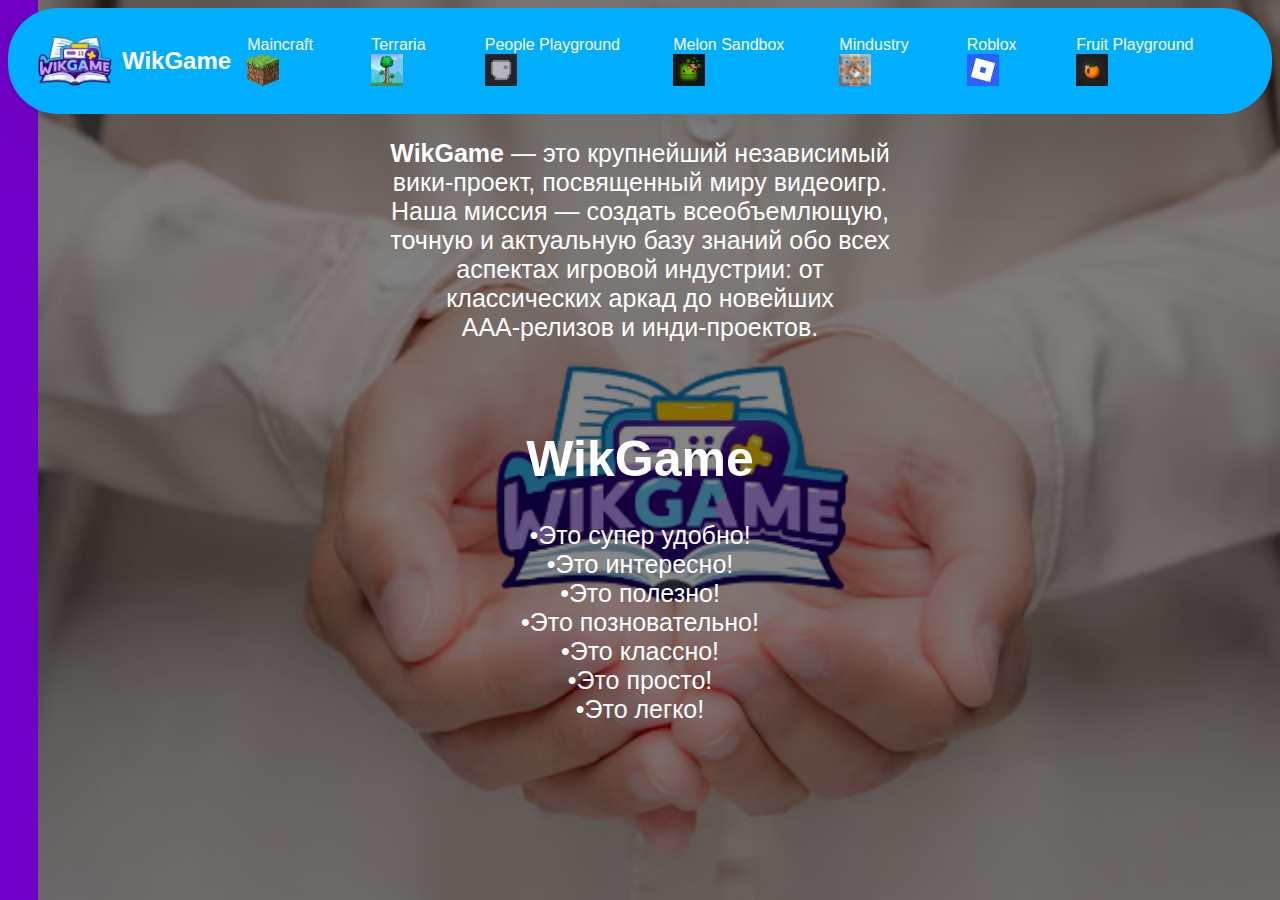
<file: index.html>
<!DOCTYPE html>
<html>
<head>
    <!-- Эта строка говорит браузеру: "Через 0 секунд перейди на home.html" -->
    <meta http-equiv="refresh" content="0; url=home.html">
</head>
<body>
    <p>Загрузка... <a href="home.html">нажмите сюда</a>, если ничего не произошло.</p>
</body>
</html>
</file>
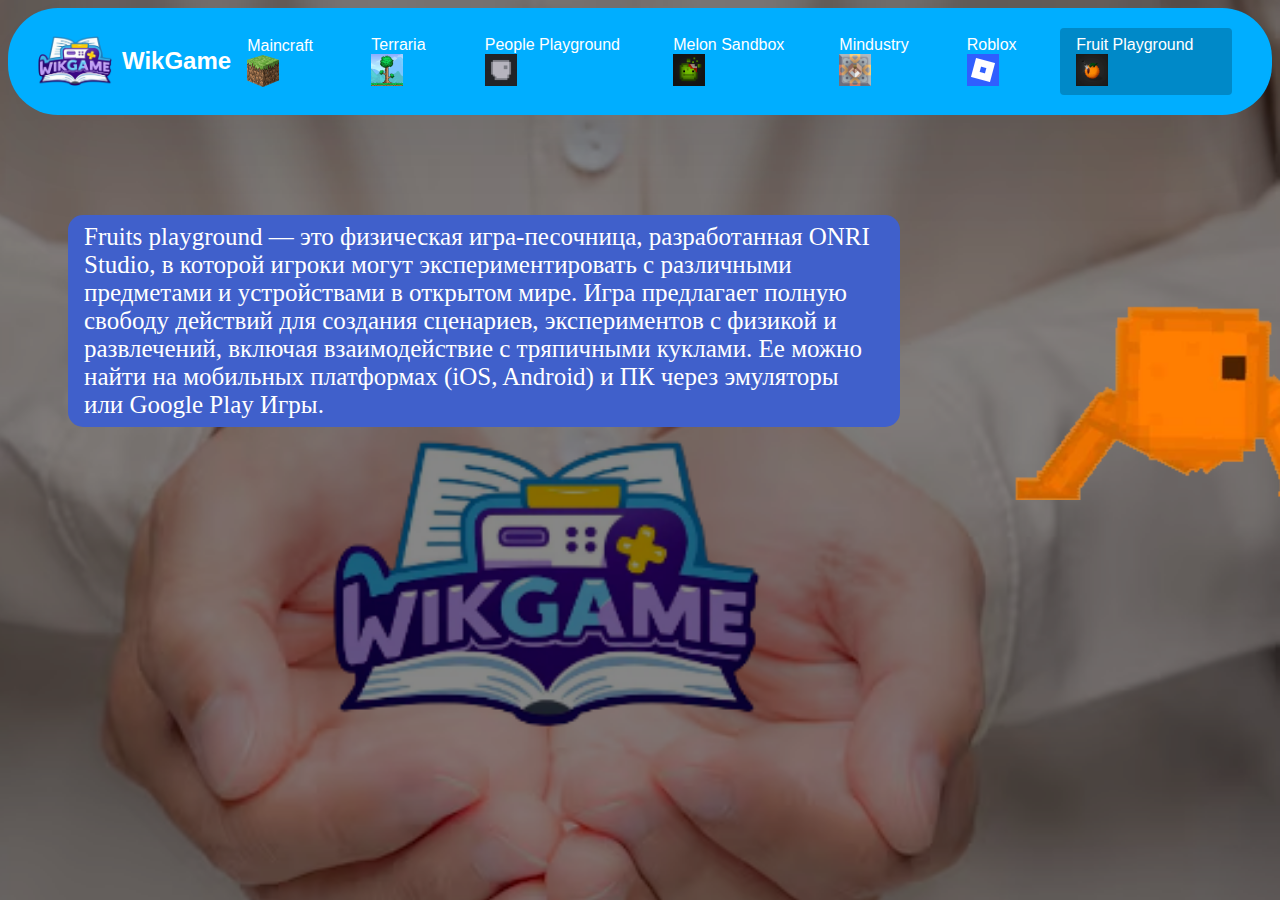
<file: Fruit Playground.html>
<!DOCTYPE html>
<html lang="ru">
<head>
    <meta charset="UTF-8">
    <meta name="viewport" content="width=device-width, initial-scale=1.0">
    <title>WikGame</title>
    <link rel="stylesheet" href="style7.css">
</head>
<body>


    <header class="site-header">
                <a href="home.html"><div class="logo">
            <img src="IMG_20251102_152715-Photoroom.png" alt="Логотип компании" class="logo-img">
            <span class="site-title">WikGame</span>
        </div></a>
        
        <nav class="main-nav">
            <ul class="icons-list">
                <li><a href="Maincraft.html"><span>Maincraft</span>
                    <img src="uygtfdsa.png">
                </a></li>
                <li><a href="Terraria.html">Terraria
                    <img src="lkjhg.png">
                </a></li>
                <li><a href="People Playground.html">People Playground
                    <img src="icon for html.png">
                </a></li>
                <li><a href="Melon Sandbox.html">Melon Sandbox
                    <img src="iuyt.png">
                </a></li>
                <li><a href="Mindustry.html">Mindustry
                        <img src="1.png">
                </a></li>
                <li><a href="Roblox.html">Roblox
                    <img src="2.png">
                </a></li>
                <li style=" background-color: rgb(0, 137, 200); border-radius: 4px;"><a href="Fruit Playground.html">Fruit Playground
                    <img src="3.png">
                </a></li>
            </ul>
        </nav>
    </header>

    <main>
        <div class="div-text">
            Fruits playground — это физическая игра-песочница, разработанная ONRI Studio, в которой игроки могут экспериментировать с различными предметами и устройствами в открытом мире. Игра предлагает полную свободу действий для создания сценариев, экспериментов с физикой и развлечений, включая взаимодействие с тряпичными куклами. Ее можно найти на мобильных платформах (iOS, Android) и ПК через эмуляторы или Google Play Игры. 
        </div>
         <div>
              <img src="Fruit-playground.webp" class="pety">
        </div>
    </main>

</body>
</html>
</file>
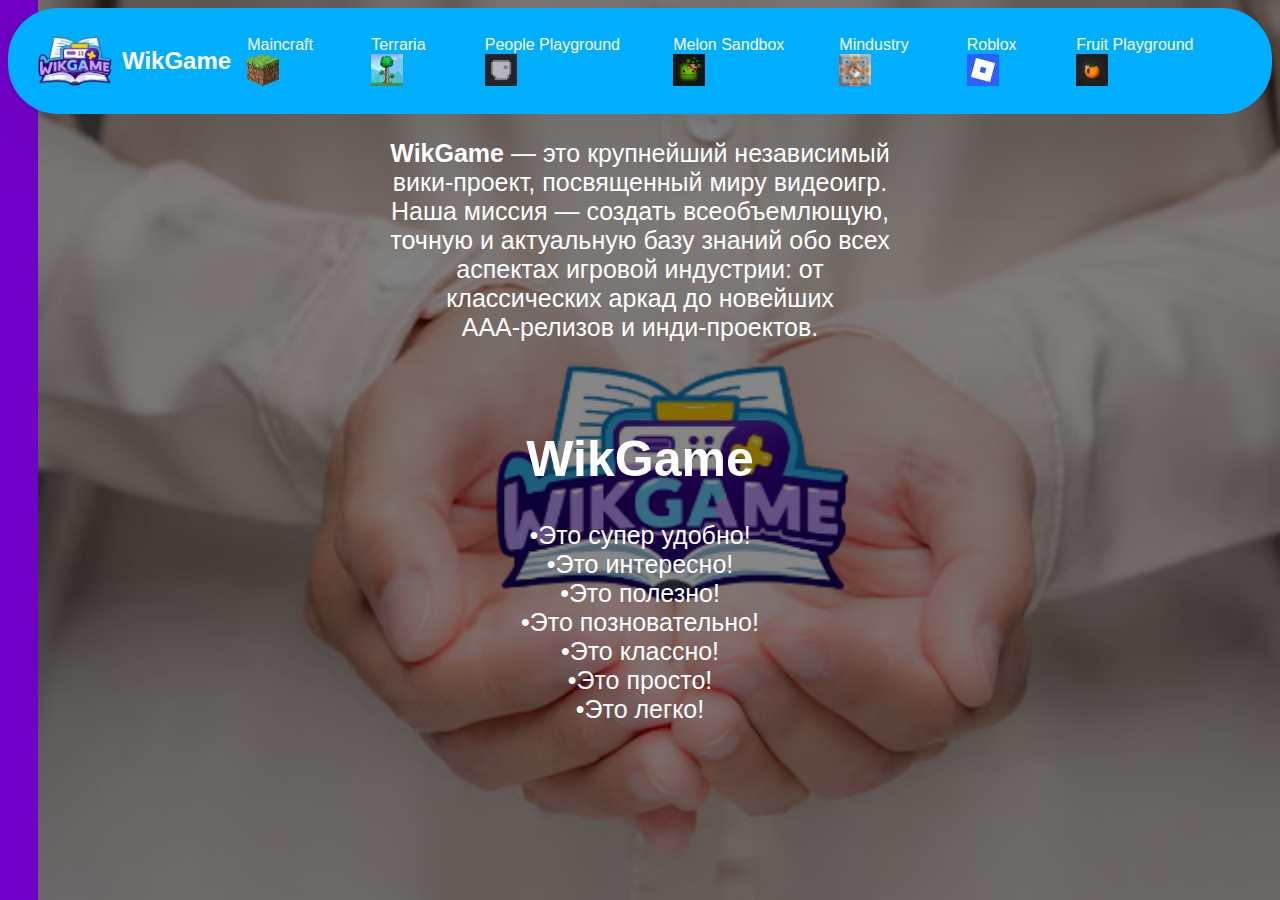
<file: home.html>
<!DOCTYPE html>
<html lang="ru">
<head>
    <meta charset="UTF-8">
    <meta name="viewport" content="width=device-width, initial-scale=1.0">
    <title>WikGame</title>
    <link rel="stylesheet" href="style.css">
    <link rel="icon" href="favicon-32x32.png">
</head>
<body>


    <header class="site-header">
        <div class="logo">
            <img src="IMG_20251102_152715-Photoroom.png" alt="Логотип компании" class="logo-img">
            <span class="site-title">WikGame</span>
        </div>
        
        <nav class="main-nav">
            <ul class="icons-list">
                <li><a href="Maincraft.html"><span>Maincraft</span>
                    <img src="uygtfdsa.png">
                </a></li>
                <li><a href="Terraria.html">Terraria
                    <img src="lkjhg.png">
                </a></li>
                <li><a href="People Playground.html">People Playground
                    <img src="icon for html.png">
                </a></li>
                <li><a href="Melon Sandbox.html">Melon Sandbox
                    <img src="iuyt.png">
                </a></li>
                <li><a href="Mindustry.html">Mindustry
                    <img src="1.png">
                </a></li>
                <li><a href="Roblox.html">Roblox
                    <img src="2.png">
                </a></li>
                <li><a href="Fruit Playground.html">Fruit Playground
                    <img src="3.png">
                </a></li>
            </ul>
        </nav>
    </header>

    <main>
        <p><b>WikGame</b> — это крупнейший независимый<br> вики-проект, посвященный миру видеоигр.<br> Наша миссия — создать всеобъемлющую,<br> точную и актуальную базу знаний обо всех<br> аспектах игровой индустрии: от<br> классических аркад до новейших<br> AAA-релизов и инди-проектов.</p>
        <br>
        <p1><h1>WikGame</h1></p1>
        <ul class="dav52">
            <li>•Это супер удобно!</li>
            <li>•Это интересно!</li>
            <li>•Это полезно!</li>
            <li>•Это позновательно!</li>
            <li>•Это классно!</li>
            <li>•Это просто!</li>
            <li>•Это легко!</li>
        </ul>
    </main>

</body>
</html>
</file>
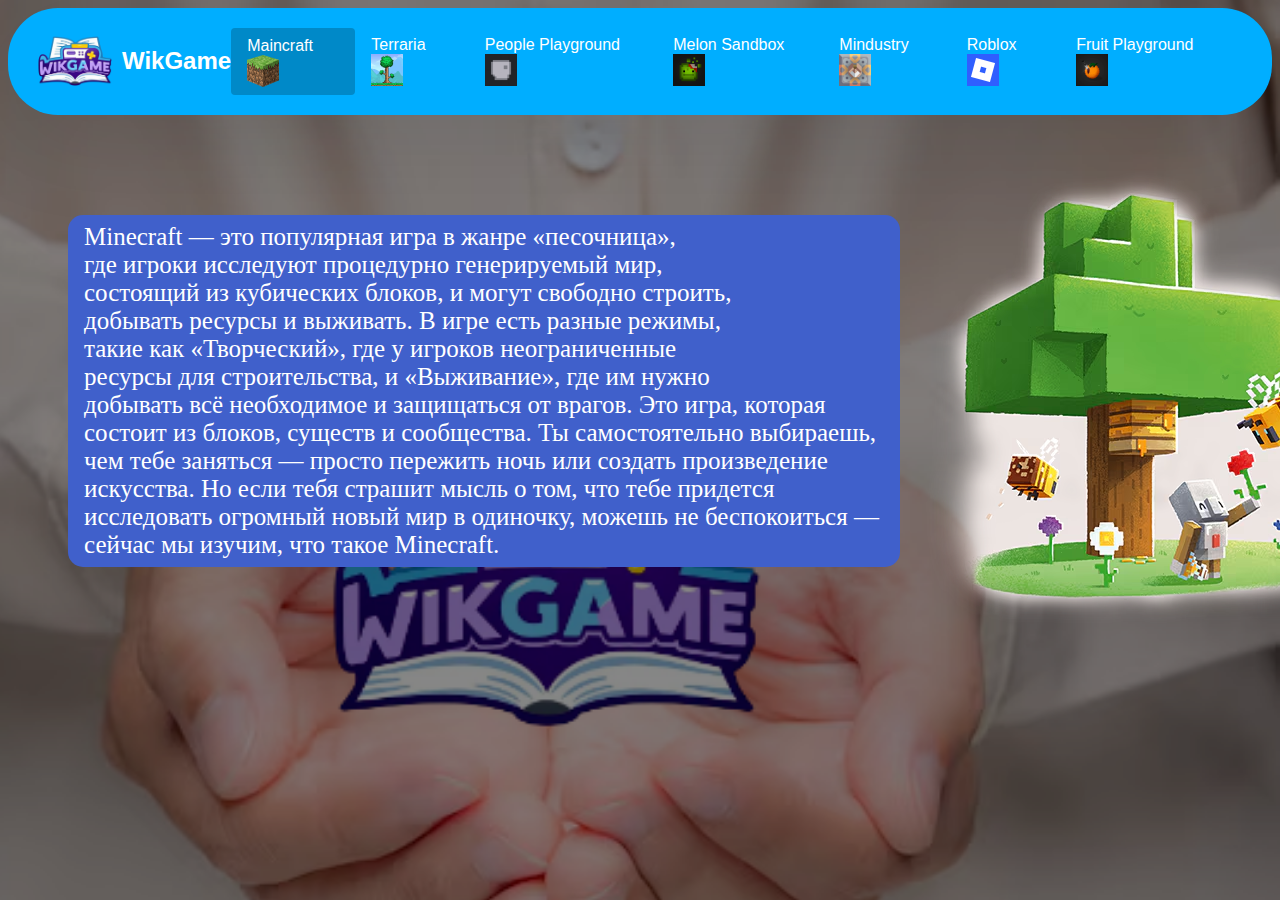
<file: Maincraft.html>
<!DOCTYPE html>
<html lang="ru">
<head>
    <meta charset="UTF-8">
    <meta name="viewport" content="width=device-width, initial-scale=1.0">
    <title>WikGame</title>
    <link rel="stylesheet" href="style1.css">
</head>
<body>


    <header class="site-header">
                <a href="home.html"><div class="logo">
            <img src="IMG_20251102_152715-Photoroom.png" alt="Логотип компании" class="logo-img">
            <span class="site-title">WikGame</span>
        </div></a>
        
        <nav class="main-nav">
            <ul class="icons-list">
                <li style=" background-color: rgb(0, 137, 200); border-radius: 4px;"><a href="Maincraft.html"><span>Maincraft</span>
                    <img src="uygtfdsa.png">
                </a></li>
                <li><a href="Terraria.html">Terraria
                    <img src="lkjhg.png">
                </a></li>
                <li><a href="People Playground.html">People Playground
                    <img src="icon for html.png">
                </a></li>
                <li><a href="Melon Sandbox.html">Melon Sandbox
                    <img src="iuyt.png">
                </a></li>
                <li><a href="Mindustry.html">Mindustry
                        <img src="1.png">
                </a></li>
                <li><a href="Roblox.html">Roblox
                    <img src="2.png">
                </a></li>
                <li><a href="Fruit Playground.html">Fruit Playground
                    <img src="3.png">
                </a></li>
            </ul>
        </nav>
    </header>

    <main>
        <div class="div-text">
           Minecraft — это популярная игра в жанре «песочница»,<br> где игроки исследуют процедурно генерируемый мир,<br> состоящий из кубических блоков, и могут свободно строить,<br> добывать ресурсы и выживать. В игре есть разные режимы,<br> такие как «Творческий», где у игроков неограниченные<br> ресурсы для строительства, и «Выживание», где им нужно<br> добывать всё необходимое и защищаться от врагов.  
           Это игра, которая состоит из блоков, существ и сообщества. Ты самостоятельно выбираешь, чем тебе заняться — просто пережить ночь или создать произведение искусства. Но если тебя страшит мысль о том, что тебе придется исследовать огромный новый мир в одиночку, можешь не беспокоиться — сейчас мы изучим, что такое Minecraft.
        </div>
        <div>
                    <img src="teach_any_subject.avif" class="pety">
        </div>
    </main>

</body>
</html>
</file>
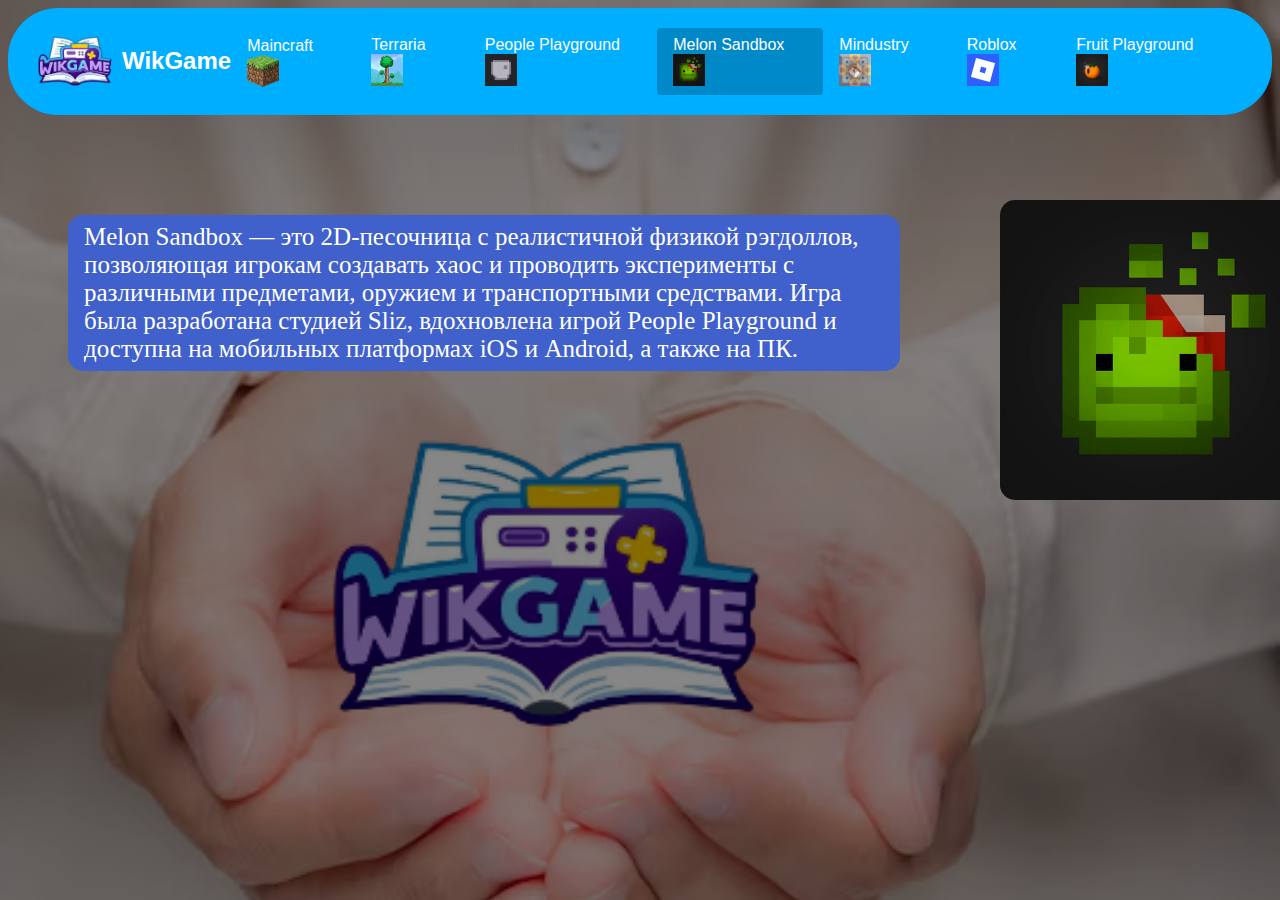
<file: Melon Sandbox.html>
<!DOCTYPE html>
<html lang="ru">
<head>
    <meta charset="UTF-8">
    <meta name="viewport" content="width=device-width, initial-scale=1.0">
    <title>WikGame</title>
    <link rel="stylesheet" href="style4.css">
</head>
<body>


    <header class="site-header">
                <a href="home.html"><div class="logo">
            <img src="IMG_20251102_152715-Photoroom.png" alt="Логотип компании" class="logo-img">
            <span class="site-title">WikGame</span>
        </div></a>
        
        <nav class="main-nav">
            <ul class="icons-list">
                <li><a href="Maincraft.html"><span>Maincraft</span>
                    <img src="uygtfdsa.png">
                </a></li>
                <li><a href="Terraria.html">Terraria
                    <img src="lkjhg.png">
                </a></li>
                <li><a href="People Playground.html">People Playground
                    <img src="icon for html.png">
                </a></li>
                <li style=" background-color: rgb(0, 137, 200); border-radius: 4px;"><a href="Melon Sandbox.html">Melon Sandbox
                    <img src="iuyt.png">
                </a></li>
                <li><a href="Mindustry.html">Mindustry
                        <img src="1.png">
                </a></li>
                <li><a href="Roblox.html">Roblox
                    <img src="2.png">
                </a></li>
                <li><a href="Fruit Playground.html">Fruit Playground
                    <img src="3.png">
                </a></li>
            </ul>
        </nav>
    </header>

    <main>
        <div class="div-text">
           Melon Sandbox — это 2D-песочница с реалистичной физикой рэгдоллов, позволяющая игрокам создавать хаос и проводить эксперименты с различными предметами, оружием и транспортными средствами. Игра была разработана студией Sliz, вдохновлена игрой People Playground и доступна на мобильных платформах iOS и Android, а также на ПК. 
        </div>

        <div>
                    <img src="32b75cbffcebc27e68bbe8f42112d017.png" class="pety">
        </div>
    </main>

</body>
</html>
</file>
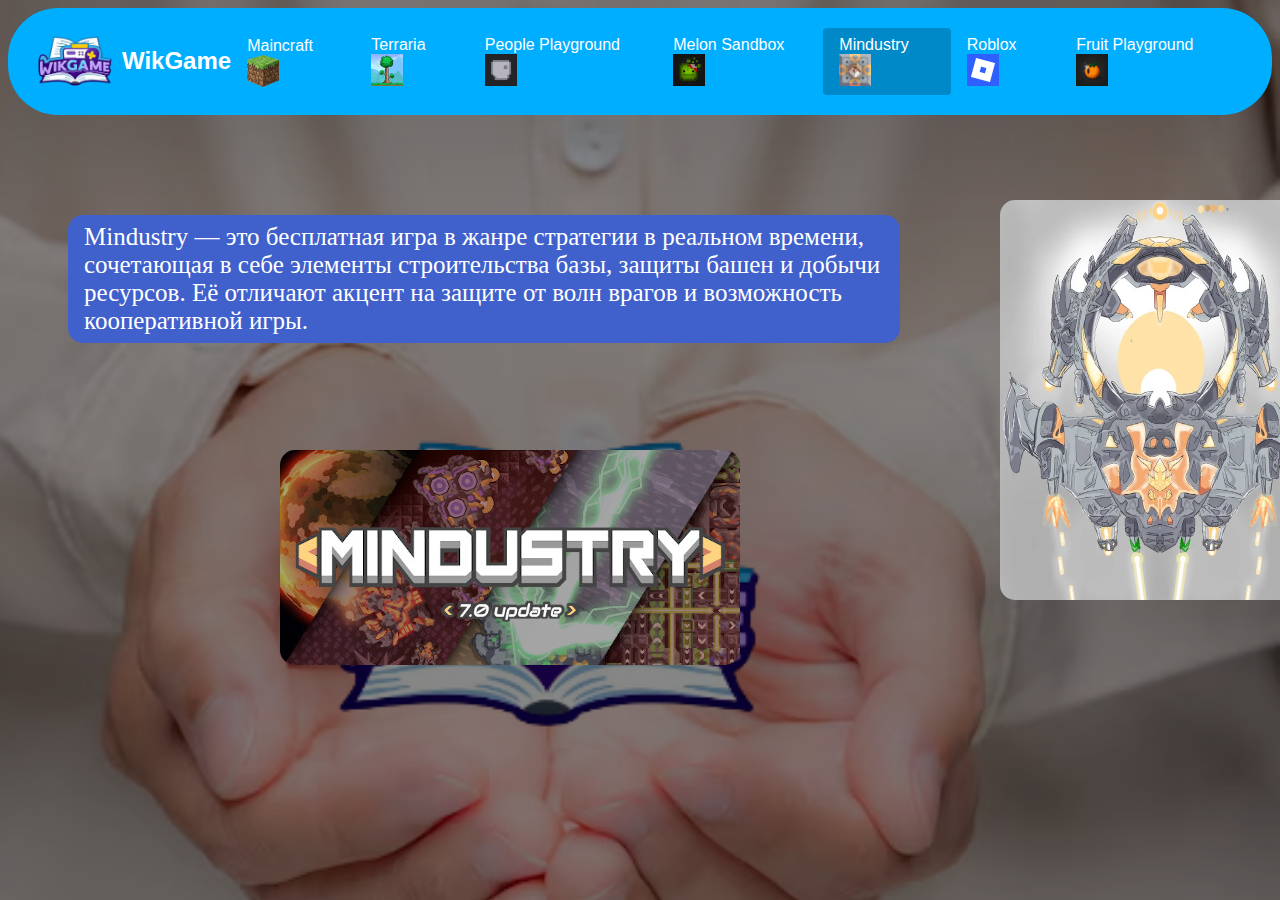
<file: Mindustry.html>
<!DOCTYPE html>
<html lang="ru">
<head>
    <meta charset="UTF-8">
    <meta name="viewport" content="width=device-width, initial-scale=1.0">
    <title>WikGame</title>
    <link rel="stylesheet" href="style5.css">
</head>
<body>


    <header class="site-header">
                <a href="home.html"><div class="logo">
            <img src="IMG_20251102_152715-Photoroom.png" alt="Логотип компании" class="logo-img">
            <span class="site-title">WikGame</span>
        </div></a>
        
        <nav class="main-nav">
            <ul class="icons-list">
                <li><a href="Maincraft.html"><span>Maincraft</span>
                    <img src="uygtfdsa.png">
                </a></li>
                <li><a href="Terraria.html">Terraria
                    <img src="lkjhg.png">
                </a></li>
                <li><a href="People Playground.html">People Playground
                    <img src="icon for html.png">
                </a></li>
                <li><a href="Melon Sandbox.html">Melon Sandbox
                    <img src="iuyt.png">
                </a></li>
                <li style=" background-color: rgb(0, 137, 200); border-radius: 4px;"><a href="Mindustry.html">Mindustry
                        <img src="1.png">
                </a></li>
                <li><a href="Roblox.html">Roblox
                    <img src="2.png">
                </a></li>
                <li><a href="Fruit Playground.html">Fruit Playground
                    <img src="3.png">
                </a></li>
            </ul>
        </nav>
    </header>

    <main>
        <div class="div-text">
           Mindustry — это бесплатная игра в жанре стратегии в реальном времени, сочетающая в себе элементы строительства базы, защиты башен и добычи ресурсов. Её отличают акцент на защите от волн врагов и возможность кооперативной игры. 
        </div>
        <div>
            <img src="header.jpg" class="pety">
        </div>   
        <div>
            <img src="feq544559ds51.webp" class="pety1">
        </div>   
    </main>

</body>
</html>
</file>
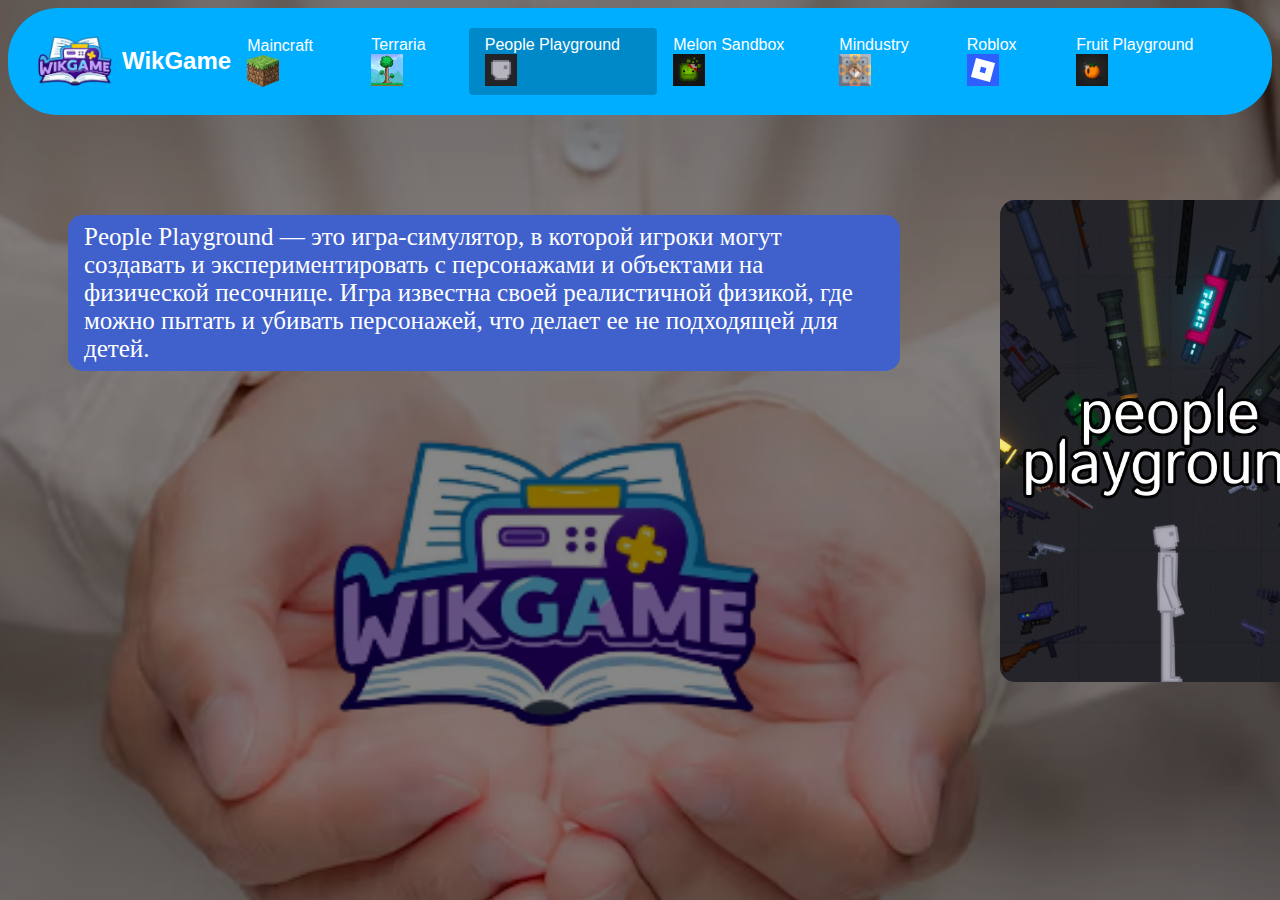
<file: People Playground.html>
<!DOCTYPE html>
<html lang="ru">
<head>
    <meta charset="UTF-8">
    <meta name="viewport" content="width=device-width, initial-scale=1.0">
    <title>WikGame</title>
    <link rel="stylesheet" href="style3.css">
</head>
<body>


    <header class="site-header">
                <a href="home.html"><div class="logo">
            <img src="IMG_20251102_152715-Photoroom.png" alt="Логотип компании" class="logo-img">
            <span class="site-title">WikGame</span>
        </div></a>
        
        <nav class="main-nav">
            <ul class="icons-list">
                <li><a href="Maincraft.html"><span>Maincraft</span>
                    <img src="uygtfdsa.png">
                </a></li>
                <li><a href="Terraria.html">Terraria
                    <img src="lkjhg.png">
                </a></li>
                <li style=" background-color: rgb(0, 137, 200); border-radius: 4px;"><a href="People Playground.html">People Playground
                    <img src="icon for html.png">
                </a></li>
                <li><a href="Melon Sandbox.html">Melon Sandbox
                    <img src="iuyt.png">
                </a></li>
                <li><a href="Mindustry.html">Mindustry
                        <img src="1.png">
                </a></li>
                <li><a href="Roblox.html">Roblox
                    <img src="2.png">
                </a></li>
                <li><a href="Fruit Playground.html">Fruit Playground
                    <img src="3.png">
                </a></li>
            </ul>
        </nav>
    </header>

    <main>
        <div class="div-text">
People Playground — это игра-симулятор, в которой игроки могут создавать и экспериментировать с персонажами и объектами на физической песочнице. Игра известна своей реалистичной физикой, где можно пытать и убивать персонажей, что делает ее не подходящей для детей.
        </div>

        <div>
            <img src="4bb51ff19e082e45d9187564ea12f3c01d520c683db7da74b10a89efd254ee7c.jpg" class="pety">
        </div>
    </main>

</body>
</html>
</file>
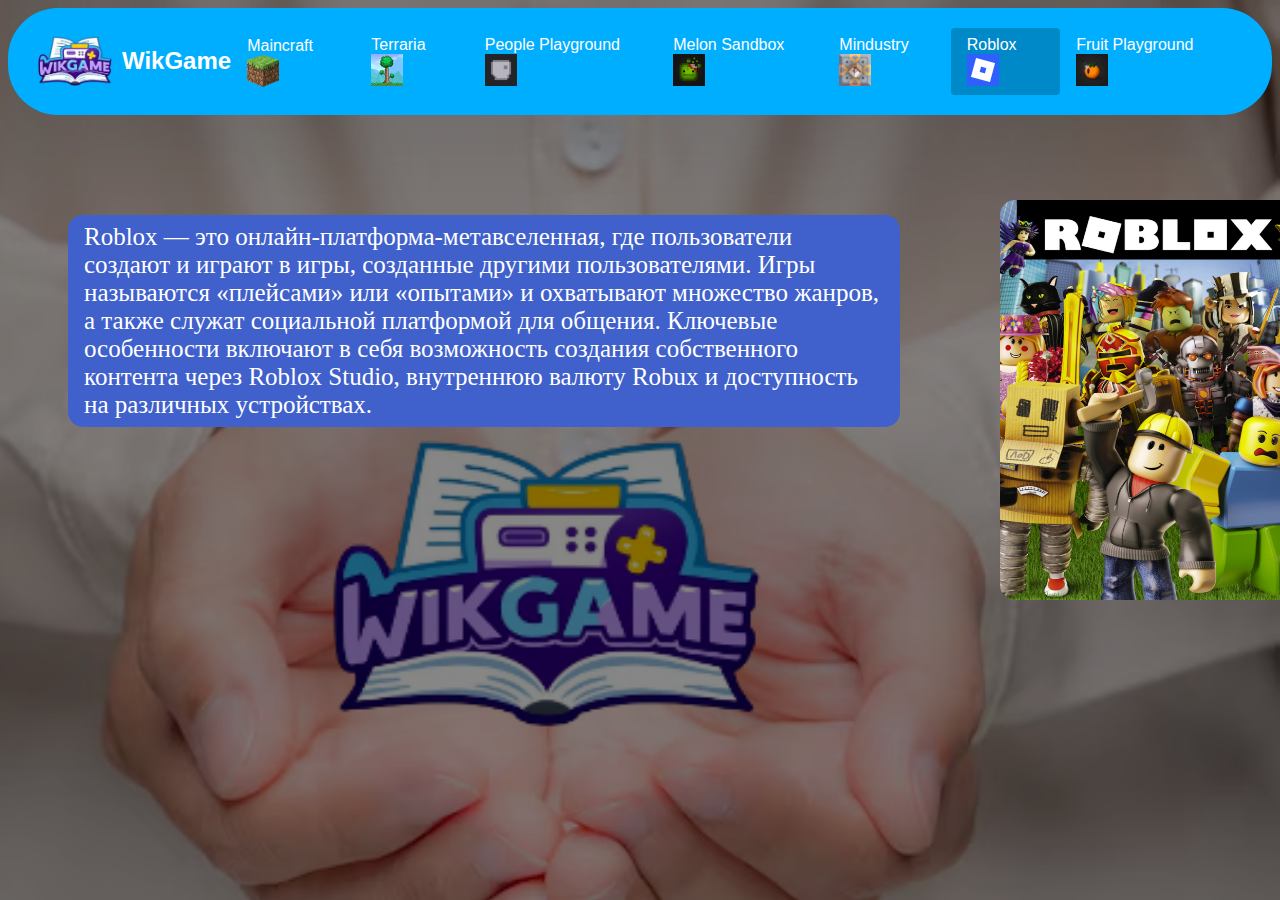
<file: Roblox.html>
<!DOCTYPE html>
<html lang="ru">
<head>
    <meta charset="UTF-8">
    <meta name="viewport" content="width=device-width, initial-scale=1.0">
    <title>WikGame</title>
    <link rel="stylesheet" href="style6.css">
</head>
<body>


    <header class="site-header">
                <a href="home.html"><div class="logo">
            <img src="IMG_20251102_152715-Photoroom.png" alt="Логотип компании" class="logo-img">
            <span class="site-title">WikGame</span>
        </div></a>
        
        <nav class="main-nav">
            <ul class="icons-list">
                <li><a href="Maincraft.html"><span>Maincraft</span>
                    <img src="uygtfdsa.png">
                </a></li>
                <li><a href="Terraria.html">Terraria
                    <img src="lkjhg.png">
                </a></li>
                <li><a href="People Playground.html">People Playground
                    <img src="icon for html.png">
                </a></li>
                <li><a href="Melon Sandbox.html">Melon Sandbox
                    <img src="iuyt.png">
                </a></li>
                <li><a href="Mindustry.html">Mindustry
                        <img src="1.png">
                </a></li>
                <li style=" background-color: rgb(0, 137, 200); border-radius: 4px;"><a href="Roblox.html">Roblox
                    <img src="2.png">
                </a></li>
                <li><a href="Fruit Playground.html">Fruit Playground
                    <img src="3.png">
                </a></li>
            </ul>
        </nav>
    </header>

    <main>
        <div class="div-text">
        Roblox — это онлайн-платформа-метавселенная, где пользователи создают и играют в игры, созданные другими пользователями. Игры называются «плейсами» или «опытами» и охватывают множество жанров, а также служат социальной платформой для общения. Ключевые особенности включают в себя возможность создания собственного контента через Roblox Studio, внутреннюю валюту Robux и доступность на различных устройствах. 
        </div>
        <div>
             <img src="45617-1000x830.jpg" class="pety">
        </div>
    </main>

</body>
</html>
</file>
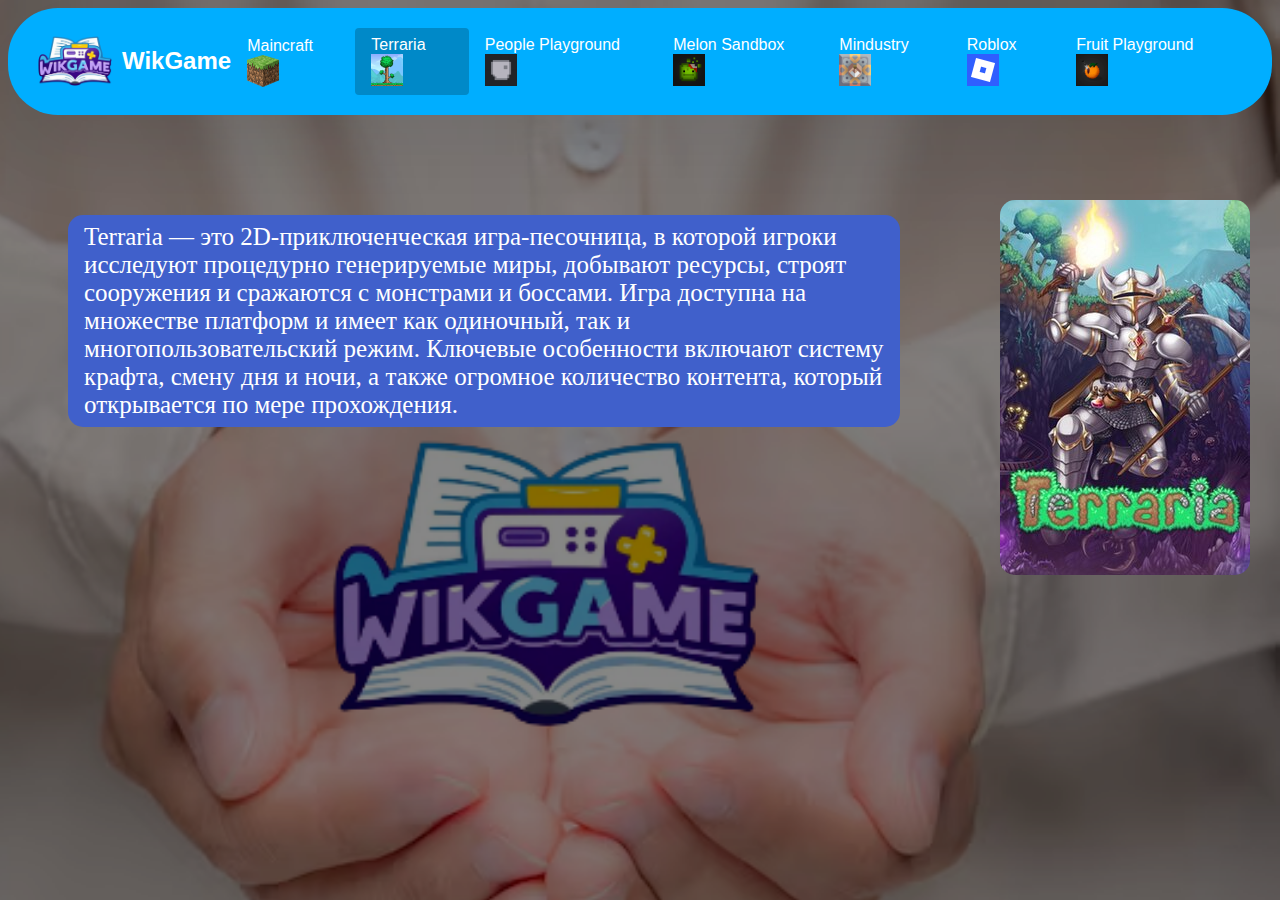
<file: Terraria.html>
<!DOCTYPE html>
<html lang="ru">
<head>
    <meta charset="UTF-8">
    <meta name="viewport" content="width=device-width, initial-scale=1.0">
    <title>WikGame</title>
    <link rel="stylesheet" href="style2.css">
</head>
<body>


    <header class="site-header">
                <a href="home.html"><div class="logo">
            <img src="IMG_20251102_152715-Photoroom.png" alt="Логотип компании" class="logo-img">
            <span class="site-title">WikGame</span>
        </div></a>
        
        <nav class="main-nav">
            <ul class="icons-list">
                <li><a href="Maincraft.html"><span>Maincraft</span>
                    <img src="uygtfdsa.png">
                </a></li>
                <li style=" background-color: rgb(0, 137, 200); border-radius: 4px;"><a href="Terraria.html">Terraria
                    <img src="lkjhg.png">
                </a></li>
                <li><a href="People Playground.html">People Playground
                    <img src="icon for html.png">
                </a></li>
                <li><a href="Melon Sandbox.html">Melon Sandbox
                    <img src="iuyt.png">
                </a></li>
                <li><a href="Mindustry.html">Mindustry
                        <img src="1.png">
                </a></li>
                <li><a href="Roblox.html">Roblox
                    <img src="2.png">
                </a></li>
                <li><a href="Fruit Playground.html">Fruit Playground
                    <img src="3.png">
                </a></li>
            </ul>
        </nav>
    </header>

    <main>
        <div class="div-text">
           Terraria — это 2D-приключенческая игра-песочница, в которой игроки исследуют процедурно генерируемые миры, добывают ресурсы, строят сооружения и сражаются с монстрами и боссами. Игра доступна на множестве платформ и имеет как одиночный, так и многопользовательский режим. Ключевые особенности включают систему крафта, смену дня и ночи, а также огромное количество контента, который открывается по мере прохождения. 
        <div>
                    <img src="Terraria_Steam_artwork.jpg" class="pety">
        </div>
</body>
</html>
</file>
<file: style7.css>
/* Базовый сброс отступов браузера */
body {
    margin: 1;
    font-family: sans-serif;
    background-image: url(image.png);
    background-repeat: no-repeat;
    background-size: 1500px;
    background-position: right top;
    background-color:  rgb(113, 0, 200);
    
}

ul {
    margin: 0;
    padding: 0;
    list-style: none;
}

/* Стили для контейнера шапки */
.site-header {
    background-color: rgb(0, 174, 255);
    color: #fff;
    padding: 20px; 
    display: flex; 
    justify-content: space-between; 
    align-items: center;
    box-shadow: 0 20px 100px rgba(0, 0, 0, 0.1);
    border-radius: 50px;
}

/* Стили для контейнера логотипа и текста */
.logo {
    padding-left: 0;
    display: flex; 
    align-items: center; 
    gap: 10px; 
    margin-left: 10px; /* Небольшой отступ для читаемости */
}

/* Стили для самого изображения логотипа */
.logo-img {
    height: 50px;
    width: auto;
}

/* Стили для текста рядом с картинкой */
.site-title {
    font-size: 1.5rem;
    font-weight: bold;
    margin: 0; 
}

/* Стили для навигационного меню */
.main-nav ul {
    display: flex; 
    padding-right: 10px;
    margin-right: 10px; /* Небольшой отступ от правого края для читаемости */
}

.main-nav li a {
    color: #fff;
    text-decoration: none;
    padding: 0.5rem 1rem; 
    display: block;
    transition: background-color 0.3s;
}

.main-nav li a:hover {
    background-color: rgb(0, 137, 200);
    border-radius: 4px;
}

/* Стили для основного контента */
main {
    margin-left: 60px;
    color: #ffffff;
    font-size: 0px
    
    px;
}

.dav52{
    list-style-type: square;
}

.div-text{
    background-color: #4060cb;
    font-size: 25px;
    font-family: comic sans ms;
    height: auto;
    width: 800px;
    margin-top: 100px;
    border-radius: 15px;
    padding: 0.5rem 1rem; 

}

.icons-list li{
    vertical-align: middle;
   

}
.icons-list span{
    vertical-align: middle;
}

.icons-list img{
    vertical-align: middle;
}
a {
  text-decoration: none; /* Убирает подчеркивание */
  color: #fff;
}

.pety{
      position: absolute;
  top: 300px;
  left: 1000px;
      border-radius: 15px;
           width: 350px;
  height: 200px;
}
</file>
<file: style.css>
/* Базовый сброс отступов браузера */
body {
    margin: 1;
    font-family: sans-serif;
    background-image: url(image.png);
    background-repeat: no-repeat;
    background-size: 1500px;
    background-position: right top;
    background-color:  rgb(113, 0, 200);
    background-size: 97%;
    
}

ul {
    margin: 0;
    padding: 0;
    list-style: none;
}

/* Стили для контейнера шапки */
.site-header {
    background-color: rgb(0, 174, 255);
    color: #fff;
    padding: 20px; 
    display: flex; 
    justify-content: space-between; 
    align-items: center;
    box-shadow: 0 20px 100px rgba(0, 0, 0, 0.1);
    border-radius: 50px;
}

/* Стили для контейнера логотипа и текста */
.logo {
    padding-left: 0;
    display: flex; 
    align-items: center; 
    gap: 10px; 
    margin-left: 10px; /* Небольшой отступ для читаемости */
}

/* Стили для самого изображения логотипа */
.logo-img {
    height: 50px;
    width: auto;
}

/* Стили для текста рядом с картинкой */
.site-title {
    font-size: 1.5rem;
    font-weight: bold;
    margin: 0; 
}

/* Стили для навигационного меню */
.main-nav ul {
    display: flex; 
    padding-right: 10px;
    margin-right: 10px; /* Небольшой отступ от правого края для читаемости */
}

.main-nav li a {
    color: #fff;
    text-decoration: none;
    padding: 0.5rem 1rem; 
    display: block;
    transition: background-color 0.3s;
}

.main-nav li a:hover {
    background-color: rgb(0, 137, 200);
    border-radius: 4px;
}

/* Стили для основного контента */
main {
    color: #fff;
    font-size: 25px;
    text-align: center;
}

.dav52{
    list-style-type: square;
}

.icons-list li{
    vertical-align: middle;
   

}


.icons-list img{
    vertical-align: middle;
}
</file>
<file: style1.css>
/* Базовый сброс отступов браузера */
body {
    margin: 1;
    font-family: sans-serif;
    background-image: url(image.png);
    background-repeat: no-repeat;
    background-size: 1500px;
    background-position: right top;
    background-color:  rgb(113, 0, 200);
    
}

ul {
    margin: 0;
    padding: 0;
    list-style: none;
}

/* Стили для контейнера шапки */
.site-header {
    background-color: rgb(0, 174, 255);
    color: #fff;
    padding: 20px; 
    display: flex; 
    justify-content: space-between; 
    align-items: center;
    box-shadow: 0 20px 100px rgba(0, 0, 0, 0.1);
    border-radius: 50px;
}

/* Стили для контейнера логотипа и текста */
.logo {
    padding-left: 0;
    display: flex; 
    align-items: center; 
    gap: 10px; 
    margin-left: 10px; /* Небольшой отступ для читаемости */
}

/* Стили для самого изображения логотипа */
.logo-img {
    height: 50px;
    width: auto;
}

/* Стили для текста рядом с картинкой */
.site-title {
    font-size: 1.5rem;
    font-weight: bold;
    margin: 0; 
}

/* Стили для навигационного меню */
.main-nav ul {
    display: flex; 
    padding-right: 10px;
    margin-right: 10px; /* Небольшой отступ от правого края для читаемости */
}

.main-nav li a {
    color: #fff;
    text-decoration: none;
    padding: 0.5rem 1rem; 
    display: block;
    transition: background-color 0.3s;
}

.main-nav li a:hover {
    background-color: rgb(0, 137, 200);
    border-radius: 4px;
}

/* Стили для основного контента */
main {
    margin-left: 60px;
    color: #ffffff;
    font-size: 0px
    
    px;
}

.dav52{
    list-style-type: square;
}

.div-text{
    background-color: #4060cb;
    font-size: 25px;
    font-family: comic sans ms;
    height: auto;
    width: 800px;
    margin-top: 100px;
    border-radius: 15px;
    padding: 0.5rem 1rem; 

}

.icons-list li{
    vertical-align: middle;
   

}
.icons-list span{
    vertical-align: middle;
}

.icons-list img{
    vertical-align: middle;
}
a {
  text-decoration: none; /* Убирает подчеркивание */
  color: #fff;
}
.pety{
      position: absolute;
  top: 150px;
  left: 900px;
}
</file>
<file: style4.css>
/* Базовый сброс отступов браузера */
body {
    margin: 1;
    font-family: sans-serif;
    background-image: url(image.png);
    background-repeat: no-repeat;
    background-size: 1500px;
    background-position: right top;
    background-color:  rgb(113, 0, 200);
    
}

ul {
    margin: 0;
    padding: 0;
    list-style: none;
}

/* Стили для контейнера шапки */
.site-header {
    background-color: rgb(0, 174, 255);
    color: #fff;
    padding: 20px; 
    display: flex; 
    justify-content: space-between; 
    align-items: center;
    box-shadow: 0 20px 100px rgba(0, 0, 0, 0.1);
    border-radius: 50px;
}

/* Стили для контейнера логотипа и текста */
.logo {
    padding-left: 0;
    display: flex; 
    align-items: center; 
    gap: 10px; 
    margin-left: 10px; /* Небольшой отступ для читаемости */
}

/* Стили для самого изображения логотипа */
.logo-img {
    height: 50px;
    width: auto;
}

/* Стили для текста рядом с картинкой */
.site-title {
    font-size: 1.5rem;
    font-weight: bold;
    margin: 0; 
}

/* Стили для навигационного меню */
.main-nav ul {
    display: flex; 
    padding-right: 10px;
    margin-right: 10px; /* Небольшой отступ от правого края для читаемости */
}

.main-nav li a {
    color: #fff;
    text-decoration: none;
    padding: 0.5rem 1rem; 
    display: block;
    transition: background-color 0.3s;
}

.main-nav li a:hover {
    background-color: rgb(0, 137, 200);
    border-radius: 4px;
}

/* Стили для основного контента */
main {
    margin-left: 60px;
    color: #ffffff;
    font-size: 0px
    
    px;
}

.dav52{
    list-style-type: square;
}

.div-text{
    background-color: #4060cb;
    font-size: 25px;
    font-family: comic sans ms;
    height: auto;
    width: 800px;
    margin-top: 100px;
    border-radius: 15px;
    padding: 0.5rem 1rem; 

}

.icons-list li{
    vertical-align: middle;
   

}
.icons-list span{
    vertical-align: middle;
}

.icons-list img{
    vertical-align: middle;
}
a {
  text-decoration: none; /* Убирает подчеркивание */
  color: #fff;
}

.pety{
      position: absolute;
  top: 200px;
  left: 1000px;
      border-radius: 15px;
        width: 300px;
  height: 300px;
}
</file>
<file: style5.css>
/* Базовый сброс отступов браузера */
body {
    margin: 1;
    font-family: sans-serif;
    background-image: url(image.png);
    background-repeat: no-repeat;
    background-size: 1500px;
    background-position: right top;
    background-color:  rgb(113, 0, 200);
    
}

ul {
    margin: 0;
    padding: 0;
    list-style: none;
}

/* Стили для контейнера шапки */
.site-header {
    background-color: rgb(0, 174, 255);
    color: #fff;
    padding: 20px; 
    display: flex; 
    justify-content: space-between; 
    align-items: center;
    box-shadow: 0 20px 100px rgba(0, 0, 0, 0.1);
    border-radius: 50px;
}

/* Стили для контейнера логотипа и текста */
.logo {
    padding-left: 0;
    display: flex; 
    align-items: center; 
    gap: 10px; 
    margin-left: 10px; /* Небольшой отступ для читаемости */
}

/* Стили для самого изображения логотипа */
.logo-img {
    height: 50px;
    width: auto;
}

/* Стили для текста рядом с картинкой */
.site-title {
    font-size: 1.5rem;
    font-weight: bold;
    margin: 0; 
}

/* Стили для навигационного меню */
.main-nav ul {
    display: flex; 
    padding-right: 10px;
    margin-right: 10px; /* Небольшой отступ от правого края для читаемости */
}

.main-nav li a {
    color: #fff;
    text-decoration: none;
    padding: 0.5rem 1rem; 
    display: block;
    transition: background-color 0.3s;
}

.main-nav li a:hover {
    background-color: rgb(0, 137, 200);
    border-radius: 4px;
}

/* Стили для основного контента */
main {
    margin-left: 60px;
    color: #ffffff;
    font-size: 0px
    
    px;
}

.dav52{
    list-style-type: square;
}

.div-text{
    background-color: #4060cb;
    font-size: 25px;
    font-family: comic sans ms;
    height: auto;
    width: 800px;
    margin-top: 100px;
    border-radius: 15px;
    padding: 0.5rem 1rem; 

}

.icons-list li{
    vertical-align: middle;
   

}
.icons-list span{
    vertical-align: middle;
}

.icons-list img{
    vertical-align: middle;
}
a {
  text-decoration: none; /* Убирает подчеркивание */
  color: #fff;
}

.pety{
      position: absolute;
  top: 450px;
  left: 280px;
      border-radius: 15px;
}
.pety1{
      position: absolute;
  top: 200px;
  left: 1000px;
      border-radius: 15px;
     width: 320px;
  height: 400px;
}
</file>
<file: style3.css>
/* Базовый сброс отступов браузера */
body {
    margin: 1;
    font-family: sans-serif;
    background-image: url(image.png);
    background-repeat: no-repeat;
    background-size: 1500px;
    background-position: right top;
    background-color:  rgb(113, 0, 200);
    
}

ul {
    margin: 0;
    padding: 0;
    list-style: none;
}

/* Стили для контейнера шапки */
.site-header {
    background-color: rgb(0, 174, 255);
    color: #fff;
    padding: 20px; 
    display: flex; 
    justify-content: space-between; 
    align-items: center;
    box-shadow: 0 20px 100px rgba(0, 0, 0, 0.1);
    border-radius: 50px;
}

/* Стили для контейнера логотипа и текста */
.logo {
    padding-left: 0;
    display: flex; 
    align-items: center; 
    gap: 10px; 
    margin-left: 10px; /* Небольшой отступ для читаемости */
}

/* Стили для самого изображения логотипа */
.logo-img {
    height: 50px;
    width: auto;
}

/* Стили для текста рядом с картинкой */
.site-title {
    font-size: 1.5rem;
    font-weight: bold;
    margin: 0; 
}

/* Стили для навигационного меню */
.main-nav ul {
    display: flex; 
    padding-right: 10px;
    margin-right: 10px; /* Небольшой отступ от правого края для читаемости */
}

.main-nav li a {
    color: #fff;
    text-decoration: none;
    padding: 0.5rem 1rem; 
    display: block;
    transition: background-color 0.3s;
}

.main-nav li a:hover {
    background-color: rgb(0, 137, 200);
    border-radius: 4px;
}

/* Стили для основного контента */
main {
    margin-left: 60px;
    color: #ffffff;
    font-size: 0px
    
    px;
}

.dav52{
    list-style-type: square;
}

.div-text{
    background-color: #4060cb;
    font-size: 25px;
    font-family: comic sans ms;
    height: auto;
    width: 800px;
    margin-top: 100px;
    border-radius: 15px;
    padding: 0.5rem 1rem; 

}

.icons-list li{
    vertical-align: middle;
   

}
.icons-list span{
    vertical-align: middle;
}

.icons-list img{
    vertical-align: middle;
}
a {
  text-decoration: none; /* Убирает подчеркивание */
  color: #fff;
}

.pety{
      position: absolute;
  top: 200px;
  left: 1000px;
      border-radius: 15px;
}
</file>
<file: style6.css>
/* Базовый сброс отступов браузера */
body {
    margin: 1;
    font-family: sans-serif;
    background-image: url(image.png);
    background-repeat: no-repeat;
    background-size: 1500px;
    background-position: right top;
    background-color:  rgb(113, 0, 200);
    
}

ul {
    margin: 0;
    padding: 0;
    list-style: none;
}

/* Стили для контейнера шапки */
.site-header {
    background-color: rgb(0, 174, 255);
    color: #fff;
    padding: 20px; 
    display: flex; 
    justify-content: space-between; 
    align-items: center;
    box-shadow: 0 20px 100px rgba(0, 0, 0, 0.1);
    border-radius: 50px;
}

/* Стили для контейнера логотипа и текста */
.logo {
    padding-left: 0;
    display: flex; 
    align-items: center; 
    gap: 10px; 
    margin-left: 10px; /* Небольшой отступ для читаемости */
}

/* Стили для самого изображения логотипа */
.logo-img {
    height: 50px;
    width: auto;
}

/* Стили для текста рядом с картинкой */
.site-title {
    font-size: 1.5rem;
    font-weight: bold;
    margin: 0; 
}

/* Стили для навигационного меню */
.main-nav ul {
    display: flex; 
    padding-right: 10px;
    margin-right: 10px; /* Небольшой отступ от правого края для читаемости */
}

.main-nav li a {
    color: #fff;
    text-decoration: none;
    padding: 0.5rem 1rem; 
    display: block;
    transition: background-color 0.3s;
}

.main-nav li a:hover {
    background-color: rgb(0, 137, 200);
    border-radius: 4px;
}

/* Стили для основного контента */
main {
    margin-left: 60px;
    color: #ffffff;
    font-size: 0px
    
    px;
}

.dav52{
    list-style-type: square;
}

.div-text{
    background-color: #4060cb;
    font-size: 25px;
    font-family: comic sans ms;
    height: auto;
    width: 800px;
    margin-top: 100px;
    border-radius: 15px;
    padding: 0.5rem 1rem; 

}

.icons-list li{
    vertical-align: middle;
   

}
.icons-list span{
    vertical-align: middle;
}

.icons-list img{
    vertical-align: middle;
}
a {
  text-decoration: none; /* Убирает подчеркивание */
  color: #fff;
}

.pety{
      position: absolute;
  top: 200px;
  left: 1000px;
      border-radius: 15px;
           width: 320px;
  height: 400px;
}
</file>
<file: style2.css>
/* Базовый сброс отступов браузера */
body {
    margin: 1;
    font-family: sans-serif;
    background-image: url(image.png);
    background-repeat: no-repeat;
    background-size: 1500px;
    background-position: right top;
    background-color:  rgb(113, 0, 200);
    
}

ul {
    margin: 0;
    padding: 0;
    list-style: none;
}

/* Стили для контейнера шапки */
.site-header {
    background-color: rgb(0, 174, 255);
    color: #fff;
    padding: 20px; 
    display: flex; 
    justify-content: space-between; 
    align-items: center;
    box-shadow: 0 20px 100px rgba(0, 0, 0, 0.1);
    border-radius: 50px;
}

/* Стили для контейнера логотипа и текста */
.logo {
    padding-left: 0;
    display: flex; 
    align-items: center; 
    gap: 10px; 
    margin-left: 10px; /* Небольшой отступ для читаемости */
}

/* Стили для самого изображения логотипа */
.logo-img {
    height: 50px;
    width: auto;
}

/* Стили для текста рядом с картинкой */
.site-title {
    font-size: 1.5rem;
    font-weight: bold;
    margin: 0; 
}

/* Стили для навигационного меню */
.main-nav ul {
    display: flex; 
    padding-right: 10px;
    margin-right: 10px; /* Небольшой отступ от правого края для читаемости */
}

.main-nav li a {
    color: #fff;
    text-decoration: none;
    padding: 0.5rem 1rem; 
    display: block;
    transition: background-color 0.3s;
}

.main-nav li a:hover {
    background-color: rgb(0, 137, 200);
    border-radius: 4px;
}

/* Стили для основного контента */
main {
    margin-left: 60px;
    color: #ffffff;
    font-size: 0px
    
    px;
}

.dav52{
    list-style-type: square;
}

.div-text{
    background-color: #4060cb;
    font-size: 25px;
    font-family: comic sans ms;
    height: auto;
    width: 800px;
    margin-top: 100px;
    border-radius: 15px;
    padding: 0.5rem 1rem; 

}

.icons-list li{
    vertical-align: middle;
   

}
.icons-list span{
    vertical-align: middle;
}

.icons-list img{
    vertical-align: middle;
}
a {
  text-decoration: none; /* Убирает подчеркивание */
  color: #fff;
}
.pety{
      position: absolute;
  top: 200px;
  left: 1000px;
      border-radius: 15px;
}
</file>
